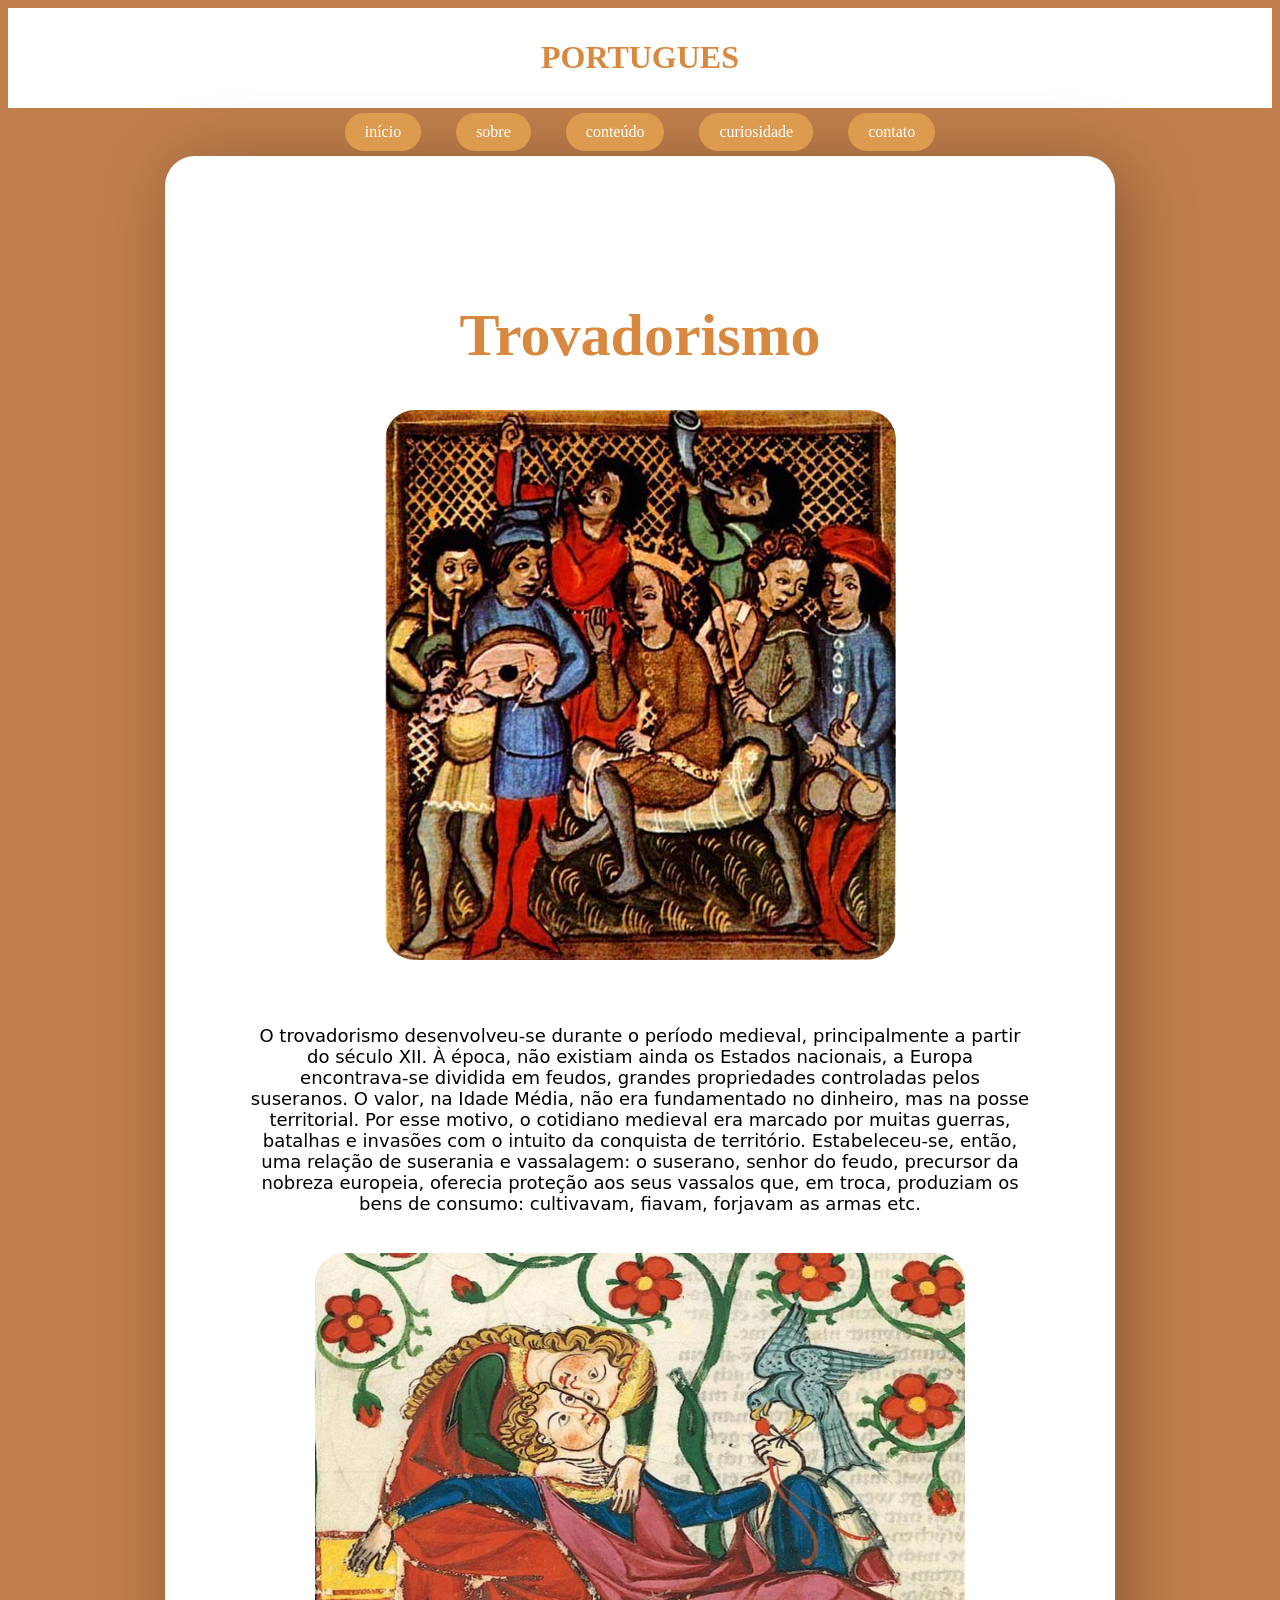
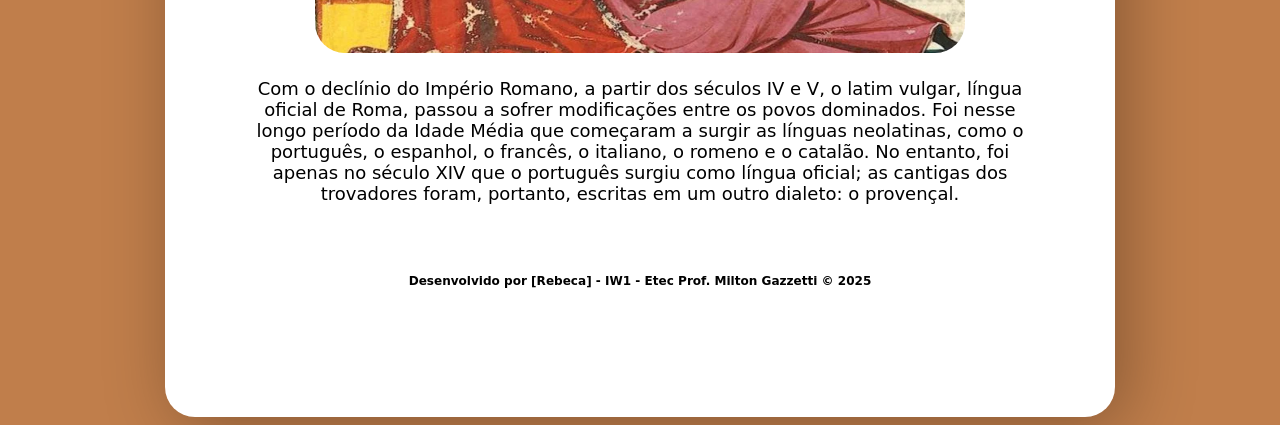
<file: index.html>
<!DOCTYPE html>
<html lang="pt-BR">
<head>
  <meta charset="UTF-8">
  <meta name="viewport" content="width=device-width, initial-scale=1.0">
  <title>Tema Educacional</title>
  <link rel="stylesheet" href="style.css">
</head>
<body>
 
  <div class="cabeçalho">
 <h1>PORTUGUES</h1>
  </div>
 <div class="menu">
    <a href="index.html">início</a>
    <a href="sobre.html">sobre</a>
    <a href="conteudo.html">conteúdo</a>
    <a href="curiosidade.html">curiosidade</a>
    <a href="contato.html">contato</a>
    </div>
  
  
<div class="corpo">
  <div class="topo2">
  <h1>Trovadorismo</h1>
  <div class="imagem">
  <img src="IMG/trovadores1.jpg" alt="trovadorismo"></div>
  </div>
    <div class="conteudoprincipal"><p> O trovadorismo desenvolveu-se durante o período medieval, principalmente a partir do século XII. À época, não existiam ainda os Estados nacionais, a Europa encontrava-se dividida em feudos, grandes propriedades controladas pelos suseranos. O valor, na Idade Média, não era fundamentado no dinheiro, mas na posse territorial. Por esse motivo, o cotidiano medieval era marcado por muitas guerras, batalhas e invasões com o intuito da conquista de território.

Estabeleceu-se, então, uma relação de suserania e vassalagem: o suserano, senhor do feudo, precursor da nobreza europeia, oferecia proteção aos seus vassalos que, em troca, produziam os bens de consumo: cultivavam, fiavam, forjavam as armas etc.<br>

<br> <div class="imagem"><img src="IMG/trovadorismo rosa.webp"width="650 " height="400" ><br></div>
<br>Com o declínio do Império Romano, a partir dos séculos IV e V, o latim vulgar, língua oficial de Roma, passou a sofrer modificações entre os povos dominados. Foi nesse longo período da Idade Média que começaram a surgir as línguas neolatinas, como o português, o espanhol, o francês, o italiano, o romeno e o catalão. No entanto, foi apenas no século XIV que o português surgiu como língua oficial; as cantigas dos trovadores foram, portanto, escritas em um outro dialeto: o provençal.<br><br><br>



 <h6><p><strong>Desenvolvido por [Rebeca] - IW1 - Etec Prof. Milton Gazzetti © 2025</strong></p></h6>
    </div>

</p></div>

  
</body>
</html>
</file>
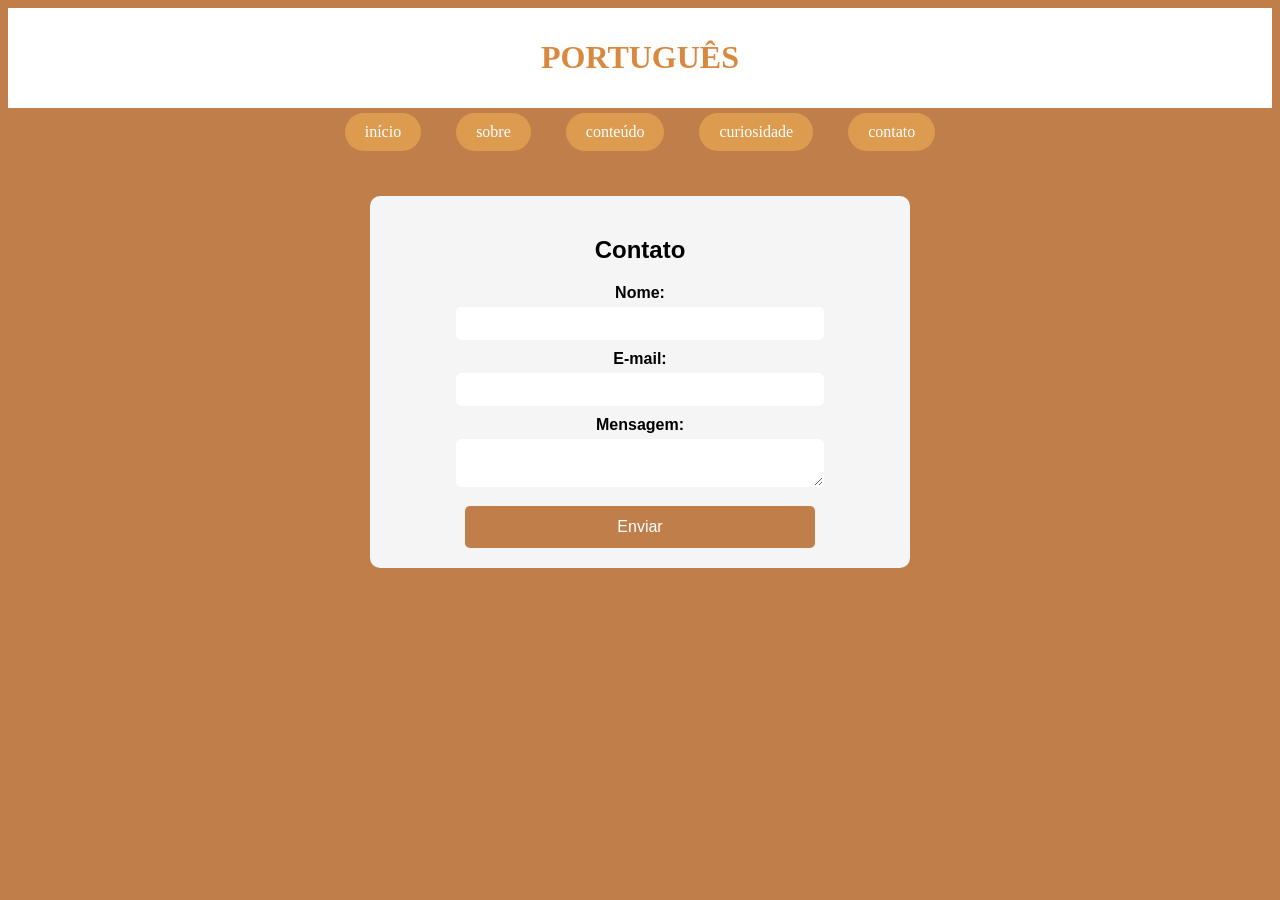
<file: contato.html>
<!DOCTYPE html>
<html lang="en">
<head>
    <meta charset="UTF-8">
    <meta name="viewport" content="width=device-width, initial-scale=1.0">
    <title>contato</title>
    <link rel="stylesheet" href="style.css">
</head>
<body>
    
    <div class="cabeçalho">
  <h1>PORTUGUÊS</h1>
  </div>
 <div class="menu">
    <a href="index.html">início</a>
    <a href="sobre.html">sobre</a>
    <a href="conteudo.html">conteúdo</a>
    <a href="curiosidade.html">curiosidade</a>
    <a href="contato.html">contato</a>
    
    </div>
    
    <section class="contato">
    <h2>Contato</h2>

    <form action="#" method="post">
        <label for="nome">Nome:</label>
        <input type="text" id="nome" name="nome" required>

        <label for="email">E-mail:</label>
        <input type="email" id="email" name="email" required>

        <label for="mensagem">Mensagem:</label>
        <textarea id="mensagem" name="mensagem" required></textarea>

        <button type="submit">Enviar</button>
    </form>
</section>

    

</div>
</body>
</html>
</file>
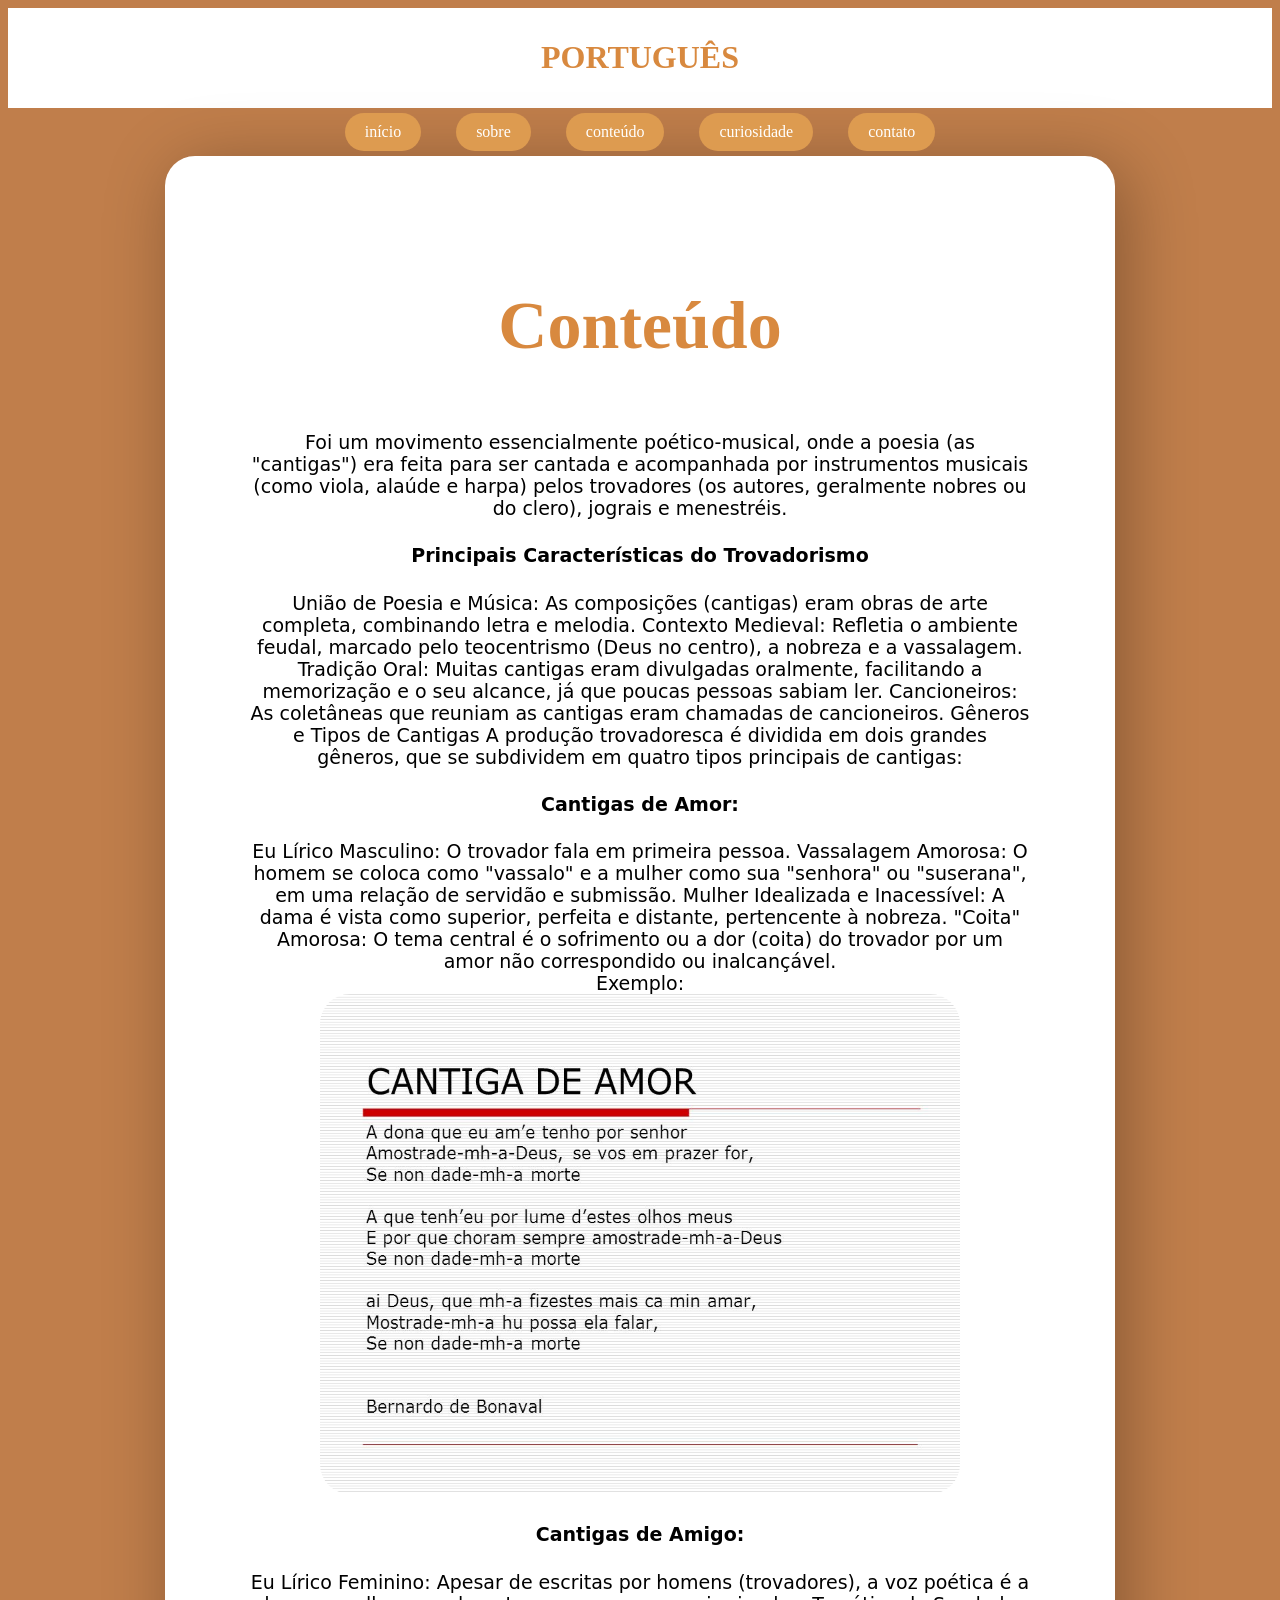
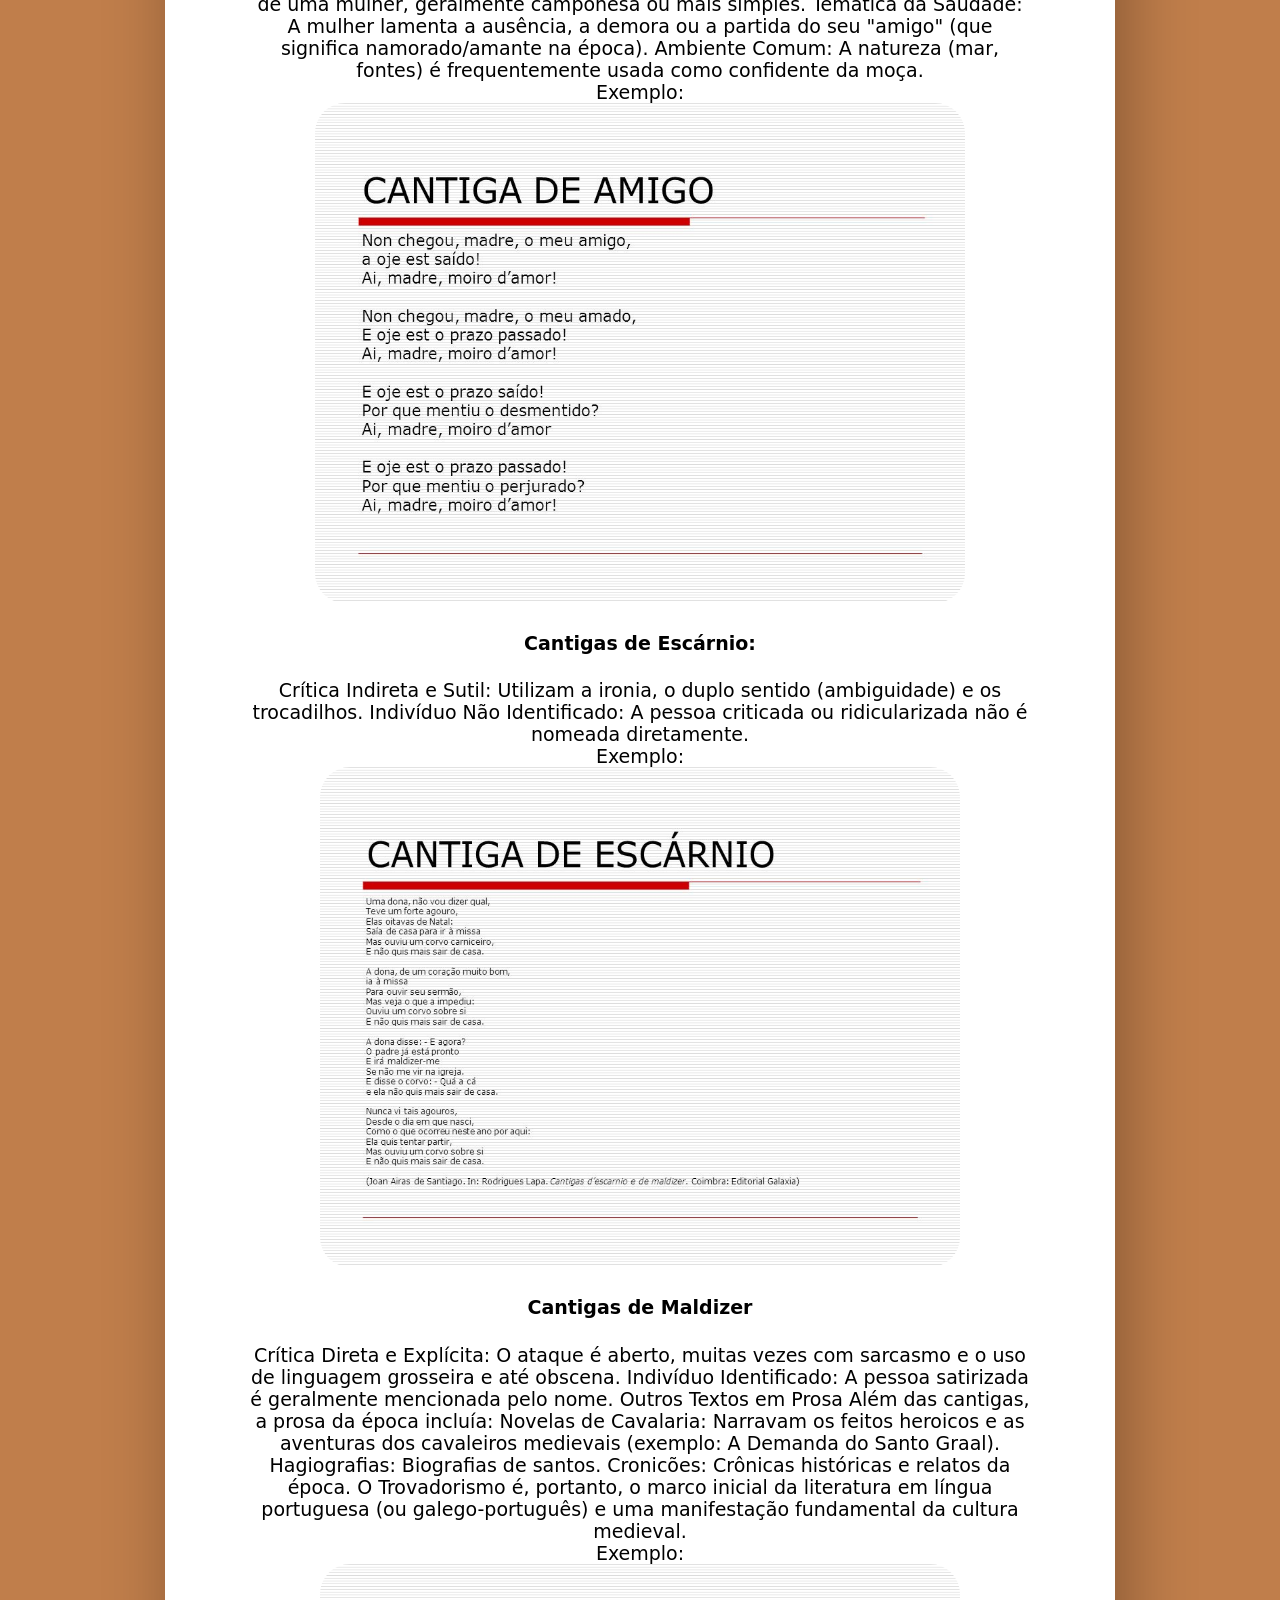
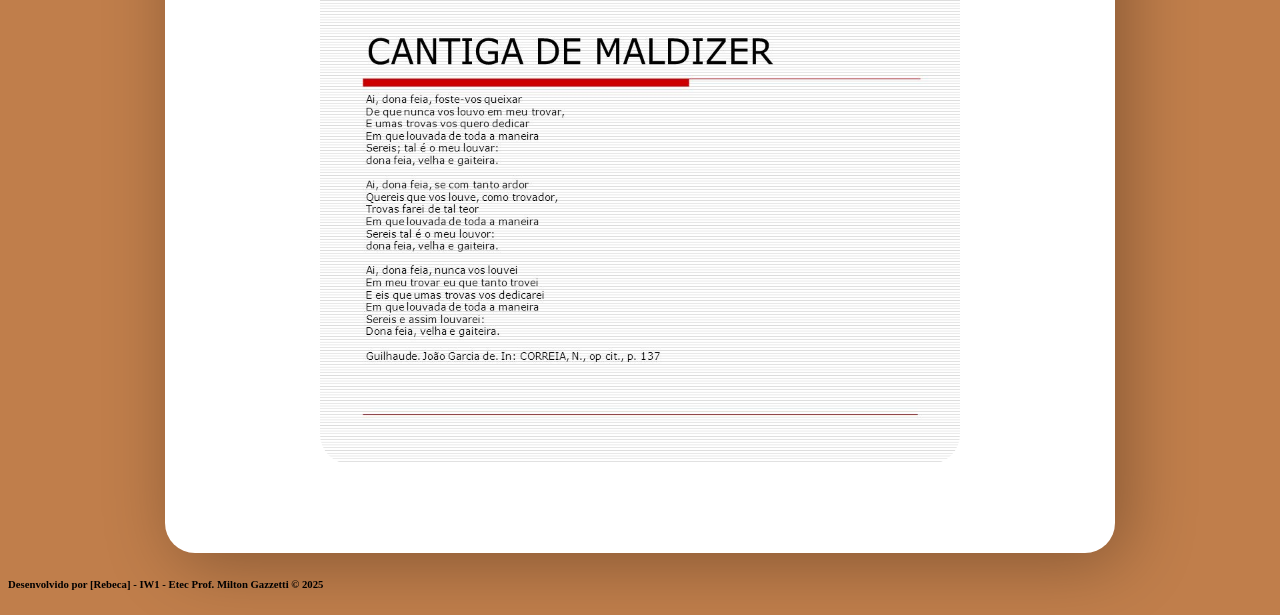
<file: conteudo.html>
<!DOCTYPE html>
<html lang="en">
<head>
    <meta charset="UTF-8">
    <meta name="viewport" content="width=device-width, initial-scale=1.0">
    <title>Document</title>
     <link rel="stylesheet" href="style.css">
</head>
<body>
    <div class="cabeçalho">
  <h1>PORTUGUÊS</h1>
  </div>
 <div class="menu">
    <a href="index.html">início</a>
    <a href="sobre.html">sobre</a>
    <a href="conteudo.html">conteúdo</a>
    <a href="curiosidade.html">curiosidade</a>
    <a href="contato.html">contato</a>
    </div>
    
<div class="corpo">
     <div class="conteudo">
        <h1>Conteúdo</h1>

     </div>

     <div class="conteudo1">
Foi um movimento essencialmente poético-musical, onde a poesia (as "cantigas") era feita para ser cantada e acompanhada por instrumentos musicais (como viola, alaúde e harpa) pelos trovadores (os autores, geralmente nobres ou do clero), jograis e menestréis.

<h4> Principais Características do Trovadorismo</h4>
União de Poesia e Música: As composições (cantigas) eram obras de arte completa, combinando letra e melodia.

Contexto Medieval: Refletia o ambiente feudal, marcado pelo teocentrismo (Deus no centro), a nobreza e a vassalagem.

Tradição Oral: Muitas cantigas eram divulgadas oralmente, facilitando a memorização e o seu alcance, já que poucas pessoas sabiam ler.

Cancioneiros: As coletâneas que reuniam as cantigas eram chamadas de cancioneiros.

 Gêneros e Tipos de Cantigas
A produção trovadoresca é dividida em dois grandes gêneros, que se subdividem em quatro tipos principais de cantigas:


<h4>Cantigas de Amor:</h4>

Eu Lírico Masculino: O trovador fala em primeira pessoa.

Vassalagem Amorosa: O homem se coloca como "vassalo" e a mulher como sua "senhora" ou "suserana", em uma relação de servidão e submissão.

Mulher Idealizada e Inacessível: A dama é vista como superior, perfeita e distante, pertencente à nobreza.

"Coita" Amorosa: O tema central é o sofrimento ou a dor (coita) do trovador por um amor não correspondido ou inalcançável.

<br>Exemplo:<br>
 <div class="imagem"><img src="IMG/CANTIDA DE AMORR.jpg"  width="640 " height="500" </div>
<h4>Cantigas de Amigo:</h4>

Eu Lírico Feminino: Apesar de escritas por homens (trovadores), a voz poética é a de uma mulher, geralmente camponesa ou mais simples.

Temática da Saudade: A mulher lamenta a ausência, a demora ou a partida do seu "amigo" (que significa namorado/amante na época).

Ambiente Comum: A natureza (mar, fontes) é frequentemente usada como confidente da moça.
<br> Exemplo:<br>
<div class="imagem"><img src="IMG/cantiga de amigoo.jpg" width="650" height="500"></div>

<h4>Cantigas de Escárnio:</h4>

Crítica Indireta e Sutil: Utilizam a ironia, o duplo sentido (ambiguidade) e os trocadilhos.

Indivíduo Não Identificado: A pessoa criticada ou ridicularizada não é nomeada diretamente.
<br> Exemplo:<br>
<div class="imagem"><img src="IMG/cantiga de escarnio.jpg" width="640 " height="500"></div>

<h4>Cantigas de Maldizer</h4>
Crítica Direta e Explícita: O ataque é aberto, muitas vezes com sarcasmo e o uso de linguagem grosseira e até obscena.

Indivíduo Identificado: A pessoa satirizada é geralmente mencionada pelo nome.

Outros Textos em Prosa
Além das cantigas, a prosa da época incluía:

Novelas de Cavalaria: Narravam os feitos heroicos e as aventuras dos cavaleiros medievais (exemplo: A Demanda do Santo Graal).

Hagiografias: Biografias de santos.

Cronicões: Crônicas históricas e relatos da época.

O Trovadorismo é, portanto, o marco inicial da literatura em língua portuguesa (ou galego-português) e uma manifestação fundamental da cultura medieval.
<br> Exemplo:<br>
  <div class="imagem"><img src="IMG/cantiga de maldizer.jpg"  width="640 " height="500"></div>
  
    </div>
  </div>
  </div>
  <h6><p><strong>Desenvolvido por [Rebeca] - IW1 - Etec Prof. Milton Gazzetti © 2025</strong></p></h6>
</body>
</html>
</file>
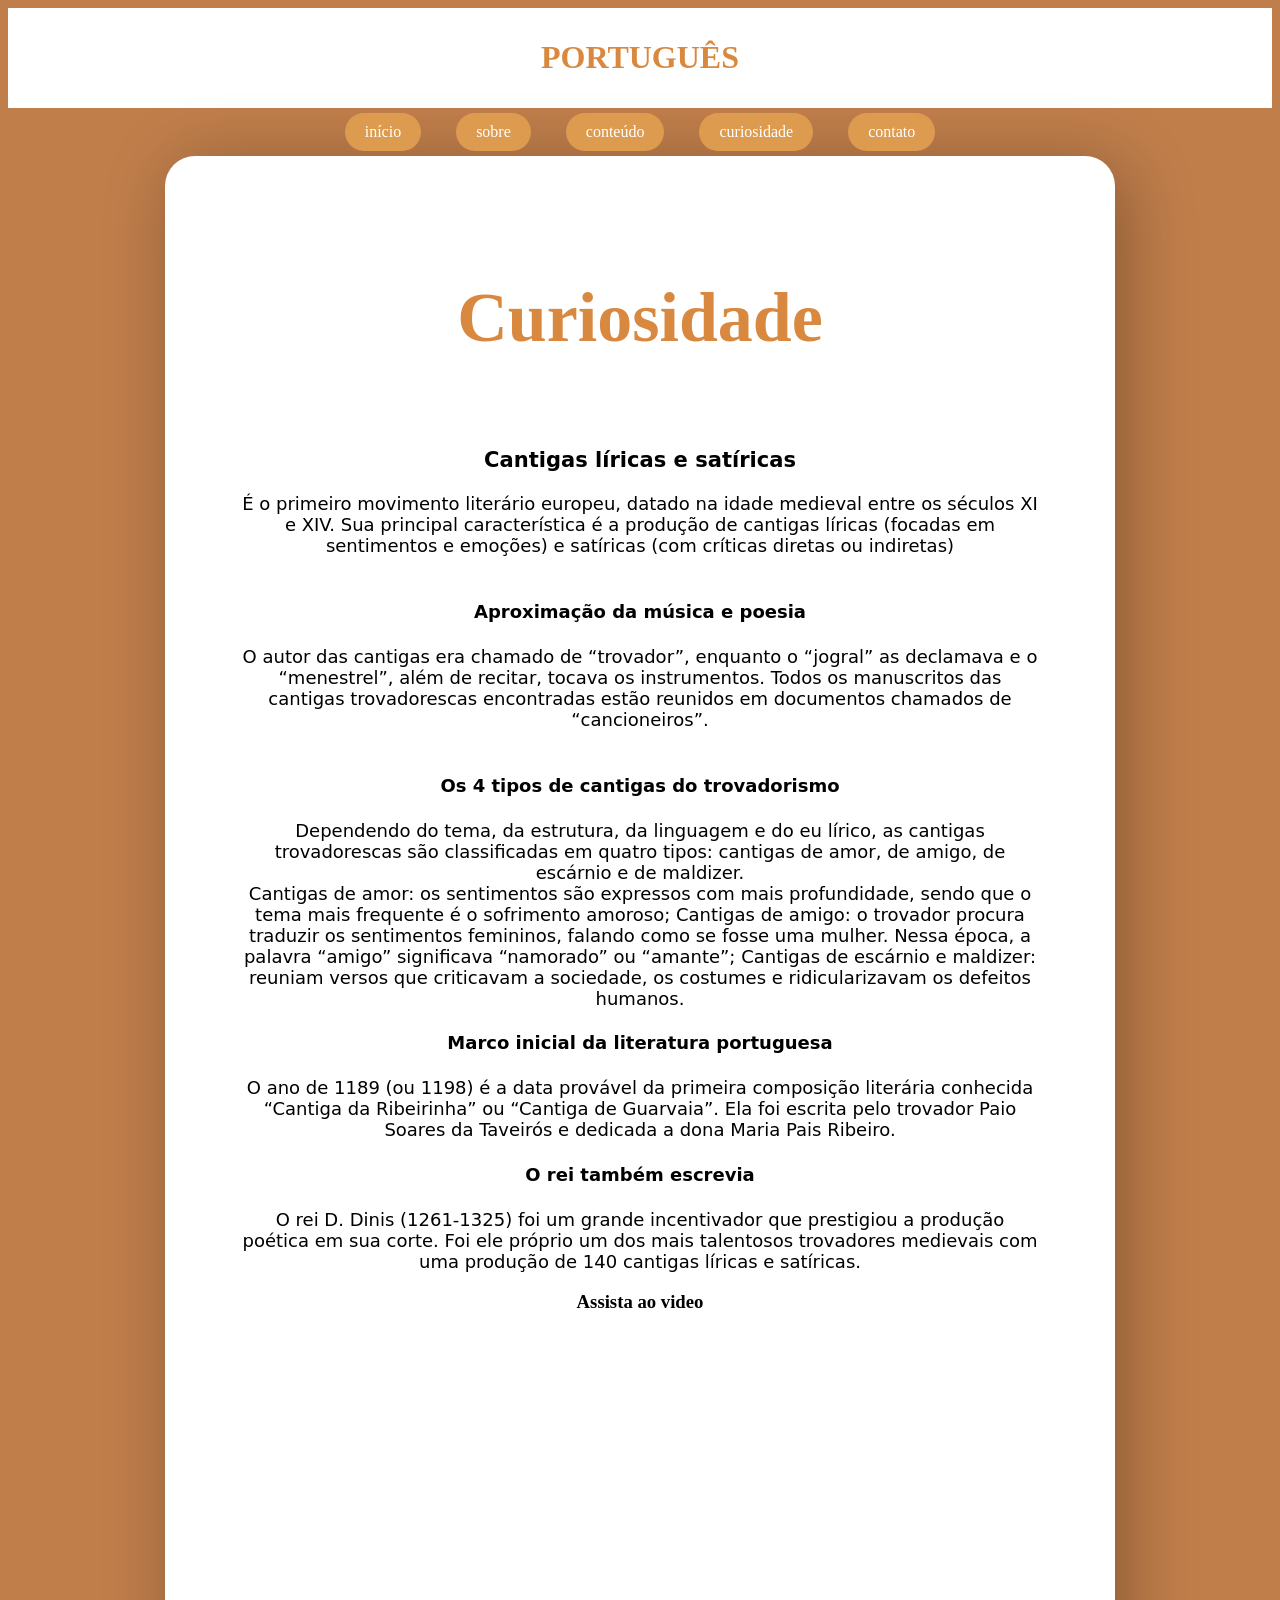
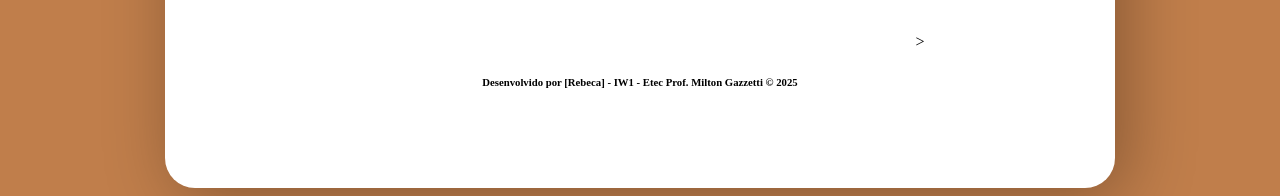
<file: curiosidade.html>
<!DOCTYPE html>
<html lang="en">
<head>
    <meta charset="UTF-8">
    <meta name="viewport" content="width=device-width, initial-scale=1.0">
    <title>Document</title>
     <link rel="stylesheet" href="style.css">
</head>
<body>


   
  <div class="cabeçalho">
  <h1>PORTUGUÊS</h1>
  </div>
 <div class="menu">
    <a href="index.html">início</a>
    <a href="sobre.html">sobre</a>
    <a href="conteudo.html">conteúdo</a>
    <a href="curiosidade.html">curiosidade</a>
    <a href="contato.html">contato</a>
    </div>
  
<div class="corpo">

     <div class="topo3">
  <strong><h1>Curiosidade</h1></strong>
  </div>
  <div class="topo4"> <br><h3>Cantigas líricas e satíricas</h3>
É o primeiro movimento literário europeu, datado na idade medieval entre os séculos XI e XIV. Sua principal característica é a produção de cantigas líricas (focadas em sentimentos e emoções) e satíricas (com críticas diretas ou indiretas)<br>

 <br><h4>Aproximação da música e poesia</h4>
 O autor das cantigas era chamado de “trovador”, enquanto o “jogral” as declamava e o “menestrel”, além de recitar, tocava os instrumentos. Todos os manuscritos das cantigas trovadorescas encontradas estão reunidos em documentos chamados de “cancioneiros”.<br>

 <br><h4>Os 4 tipos de cantigas do trovadorismo</h4>
Dependendo do tema, da estrutura, da linguagem e do eu lírico, as cantigas trovadorescas são classificadas em quatro tipos: cantigas de amor, de amigo, de escárnio e de maldizer.<br>

Cantigas de amor: os sentimentos são expressos com mais profundidade, sendo que o tema mais frequente é o sofrimento amoroso;

Cantigas de amigo: o trovador procura traduzir os sentimentos femininos, falando como se fosse uma mulher. Nessa época, a palavra “amigo” significava “namorado” ou “amante”;

Cantigas de escárnio e maldizer: reuniam versos que criticavam a sociedade, os costumes e ridicularizavam os defeitos humanos.


  <h4>Marco inicial da literatura portuguesa</h4>
O ano de 1189 (ou 1198) é a data provável da primeira composição literária conhecida “Cantiga da Ribeirinha” ou “Cantiga de Guarvaia”. Ela foi escrita pelo trovador Paio Soares da Taveirós e dedicada a dona Maria Pais Ribeiro.

<h4>O rei também escrevia</h4>
O rei D. Dinis (1261-1325) foi um grande incentivador que prestigiou a produção poética em sua corte. Foi ele próprio um dos mais talentosos trovadores medievais com uma produção de 140 cantigas líricas e satíricas.</div>


    <h3>Assista ao video</h3>
<iframe <iframe width="560" height="315" src="https://www.youtube.com/embed/VO-jfa7IcCE?si=JXaVvtVzxVRMwNlv" title="YouTube video player" frameborder="0" allow="accelerometer; autoplay; clipboard-write; encrypted-media; gyroscope; picture-in-picture; web-share" referrerpolicy="strict-origin-when-cross-origin" allowfullscreen></iframe>></iframe>
 




<h6><p><strong>Desenvolvido por [Rebeca] - IW1 - Etec Prof. Milton Gazzetti © 2025</strong></p></h6>
</div>
</div>
</body>
</html>
</file>
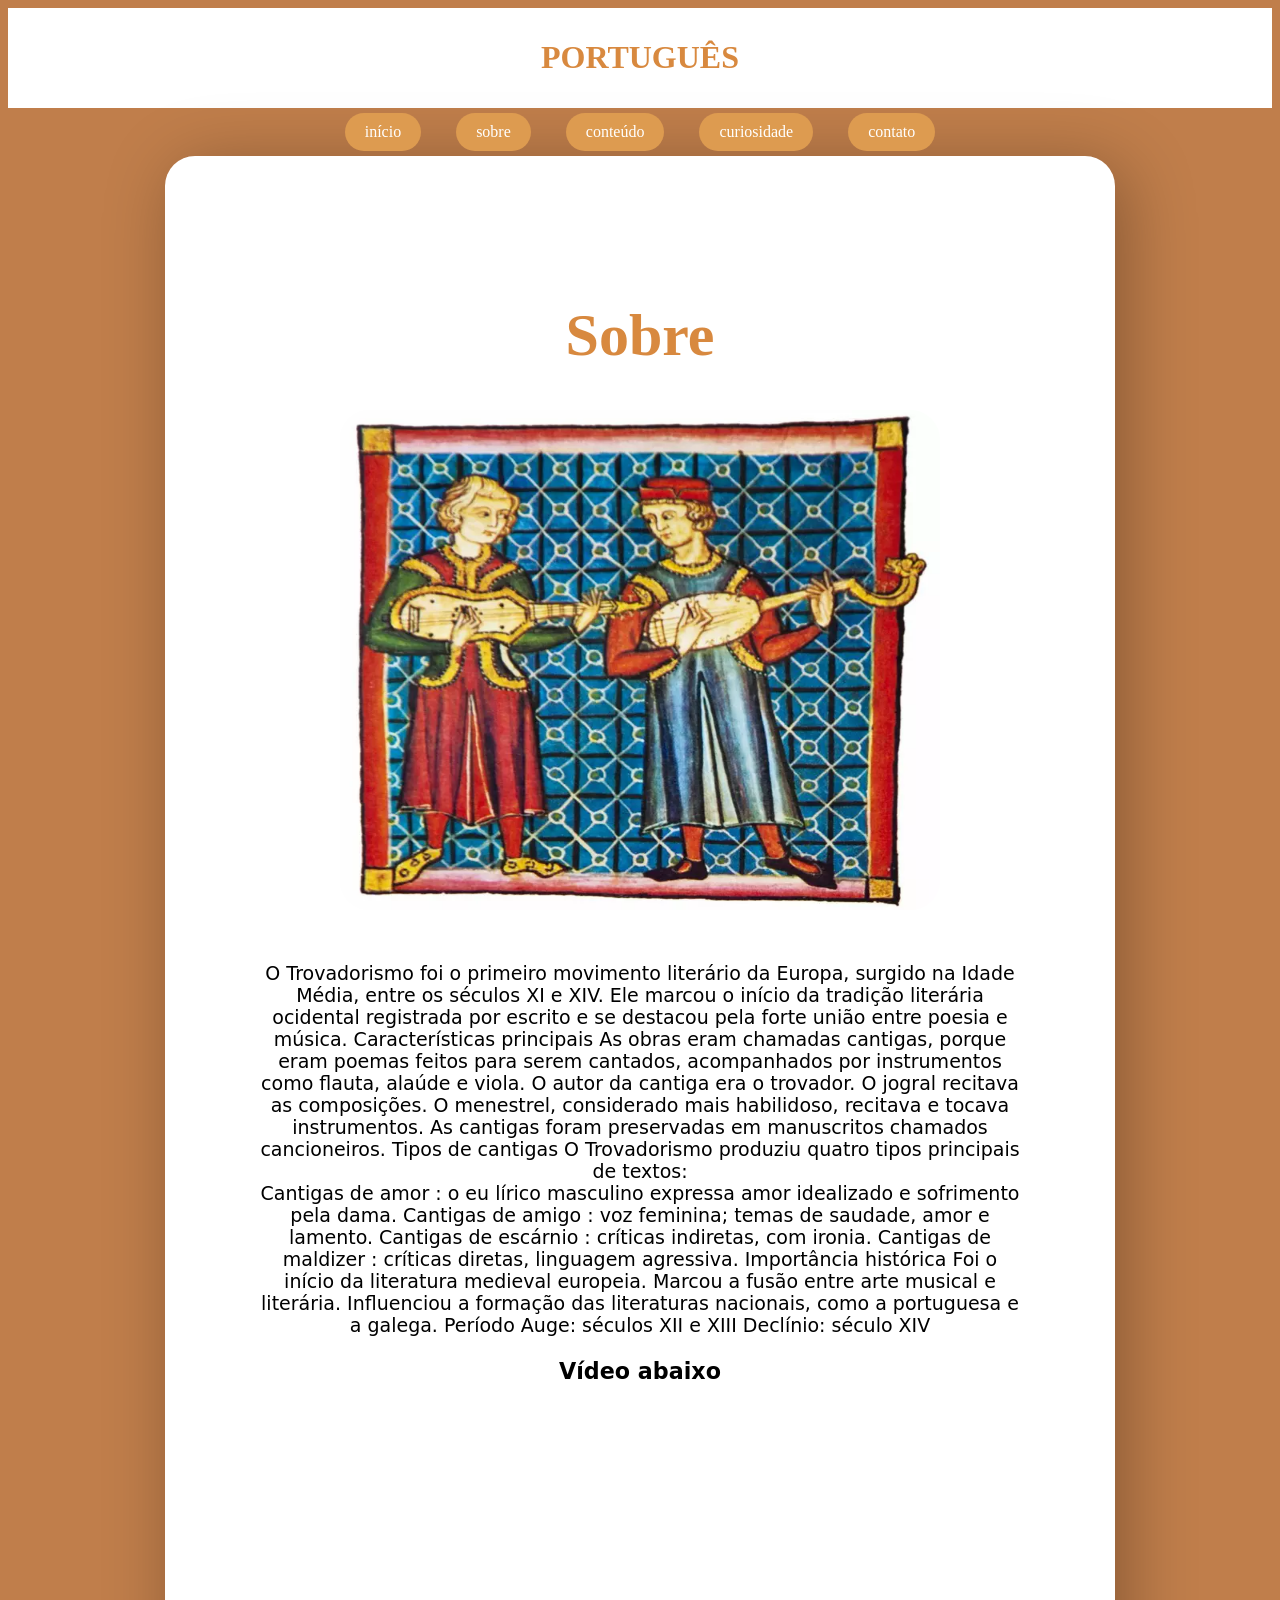
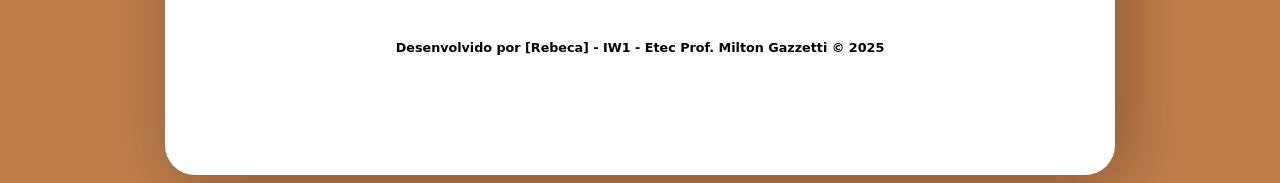
<file: sobre.html>
<!DOCTYPE html>
<html lang="en">
<head>
    <meta charset="UTF-8">
    <meta name="viewport" content="width=device-width, initial-scale=1.0">
    <title>Document</title>
     <link rel="stylesheet" href="style.css">
</head>
<body>
   <div class="cabeçalho">
  <h1>PORTUGUÊS</h1>
  </div>
 <div class="menu">
    <a href="index.html">início</a>
    <a href="sobre.html">sobre</a>
    <a href="conteudo.html">conteúdo</a>
    <a href="curiosidade.html">curiosidade</a>
    <a href="contato.html">contato</a>
    
  </div>
 
  <div class="corpo">
    <div class="topo2">
  <h1>Sobre</h1>
  <div class="imagem">
  <img src="IMG/imagem trovadorismo.webp"width="600" height="500" ></div>
  </div>
 
  <div class="sobre1">O Trovadorismo foi o primeiro movimento literário da Europa, surgido na Idade Média, entre os séculos XI e XIV. Ele marcou o início da tradição literária ocidental registrada por escrito e se destacou pela forte união entre poesia e música.

Características principais

As obras eram chamadas cantigas, porque eram poemas feitos para serem cantados, acompanhados por instrumentos como flauta, alaúde e viola.

O autor da cantiga era o trovador.

O jogral recitava as composições.

O menestrel, considerado mais habilidoso, recitava e tocava instrumentos.

As cantigas foram preservadas em manuscritos chamados cancioneiros.

Tipos de cantigas

O Trovadorismo produziu quatro tipos principais de textos:<br>

Cantigas de amor : o eu lírico masculino expressa amor idealizado e sofrimento pela dama.

Cantigas de amigo : voz feminina; temas de saudade, amor e lamento.

Cantigas de escárnio : críticas indiretas, com ironia.

Cantigas de maldizer : críticas diretas, linguagem agressiva.

Importância histórica

Foi o início da literatura medieval europeia.

Marcou a fusão entre arte musical e literária.

Influenciou a formação das literaturas nacionais, como a portuguesa e a galega.

Período

Auge: séculos XII e XIII

Declínio: século XIV

<h3>Vídeo abaixo</h3>
<iframe <iframe width=<iframe width="700" height="200" src="https://www.youtube.com/embed/hQCJ6bGTQbI?si=qUXg2CJKSZH6Ox4_" title="YouTube video player" frameborder="0" allow="accelerometer; autoplay; clipboard-write; encrypted-media; gyroscope; picture-in-picture; web-share" referrerpolicy="strict-origin-when-cross-origin" allowfullscreen></iframe></iframe>
 






<h6><p><strong>Desenvolvido por [Rebeca] - IW1 - Etec Prof. Milton Gazzetti © 2025</strong></p></h6>
</div>
</div>
</div>


</body>
</html>
</file>
<file: style.css>
/*GERAL*/
 body{ 
  background-color:#c07e4b;
   

 }
 
  .cabeçalho{
  padding: 10px;
  color:  rgb(216, 137, 63);
  text-align: center;
  border: 50px;
   background-color: #ffffff;
}

.menu{
  display: flex;
  justify-content: center;
  gap: 35px;
  flex-wrap: wrap;
  padding: 5px;
}


.topo2{
  padding: 30px;
  color: rgb(216, 137, 63);
  text-align: center;
 margin: 0px;
  font-size: 30px;
  border-radius: 40px;
}


.corpo{
  max-width: 800px;
  background-color: rgb(255, 255, 255);
 text-align: center;
 margin: auto;
 border: 600px;
  box-shadow: 10px 10px 70px rgba(0,0,0,0.3);
  padding: 75px;
  border-radius: 30px;
}

 .menu a{
  color:  rgb(255, 255, 255);
  text-decoration: rgb(255, 255, 255);
  border-radius: 50px;
  padding: 10px 20px ;
  background: rgb(221, 155, 80);
  transition: 0.3s;

 }

 .conteudo{
  padding: 10px;
  color: rgb(216, 137, 63);
  text-align: center;
  margin: 0;
  font-size: 34px;
  
}
 
 .menu a:hover{
background: #c07e4b;
 }

.topo3{
   padding: 0px;
  color: rgb(216, 137, 63);
  text-align: center;
  margin: 0;
  font-size: 35px;
}

.conteudoprincipal{
  text-align: center;
  padding: 10px;  /*  borda interna*/
  max-width: 1000px;
  margin: auto;
  border-radius: 100px;
  font-size: 18px;
  font-family: system-ui, -apple-system, BlinkMacSystemFont, 'Segoe UI', Roboto, Oxygen, Ubuntu, Cantarell, 'Open Sans', 'Helvetica Neue', sans-serif;
}
.conteudo1{
  text-align: center;
  max-width: 800px;
margin: auto;
font-size: 19px;
font-family: system-ui, -apple-system, BlinkMacSystemFont, 'Segoe UI', Roboto, Oxygen, Ubuntu, Cantarell, 'Open Sans', 'Helvetica Neue', sans-serif;
 padding: 10px;
}

.curiosidade{
  text-align: center;
}

.topo4{
  padding: 10;
  text-align: center;
  max-width: 1000px;
  font-size: 18px;
  margin: auto;
  font-family: system-ui, -apple-system, BlinkMacSystemFont, 'Segoe UI', Roboto, Oxygen, Ubuntu, Cantarell, 'Open Sans', 'Helvetica Neue', sans-serif;
}
 
.sobre1{
  text-align: center;
  max-width: 800px;
  margin: auto;
  font-size: 19px;
  padding: 15px;
   font-family: system-ui, -apple-system, BlinkMacSystemFont, 'Segoe UI', Roboto, Oxygen, Ubuntu, Cantarell, 'Open Sans', 'Helvetica Neue', sans-serif;
   color: black;


}


.bloco-bege {
    background-color: rgb(231, 198, 155); /* bege */
    padding: 20px;
    margin: 40px 0;
    display: flex;
    justify-content: center; /* centraliza a imagem */
    border-radius: 10px;
}
.bloco-bege img {
    max-width: 100%;
    border-radius: 10px;
}

.contato {
  display: block;
  background-color: white;
  border-radius: 10px;
  padding: 40px;
  max-width: fit-content;
  max-height: fit-content;
  width: 100%;
  text-align: center;
  

}
/* o de baixo é so do contato*/

.contato {
    max-width: 500px;
    margin: 40px auto;
    padding: 20px;
    background: #f5f5f5;
    border-radius: 10px;
    font-family: Arial, sans-serif;
}

.contato h2 {
    text-align: center;
    margin-bottom: 20px;
}

.contato label {
    display: block;
    margin-top: 10px;
    font-weight: bold;
}

.contato input,
.contato textarea {
    width: 70%;
    padding: 8px;
    margin-top: 5px;
    border: 1px solid #ffffff;
    border-radius: 5px;
}

.contato button {
    margin-top: 15px;
    width: 70%;
    padding: 12px;
    background:#c07e4b;
    color: white;
    border: none;
    border-radius: 5px;
    cursor: pointer;
    font-size: 16px;
}

.contato button:hover {
    background: #c07e4b;
}


/* aqui acaba*/



.imagem img{
 border-radius: 30px;
}
</file>
